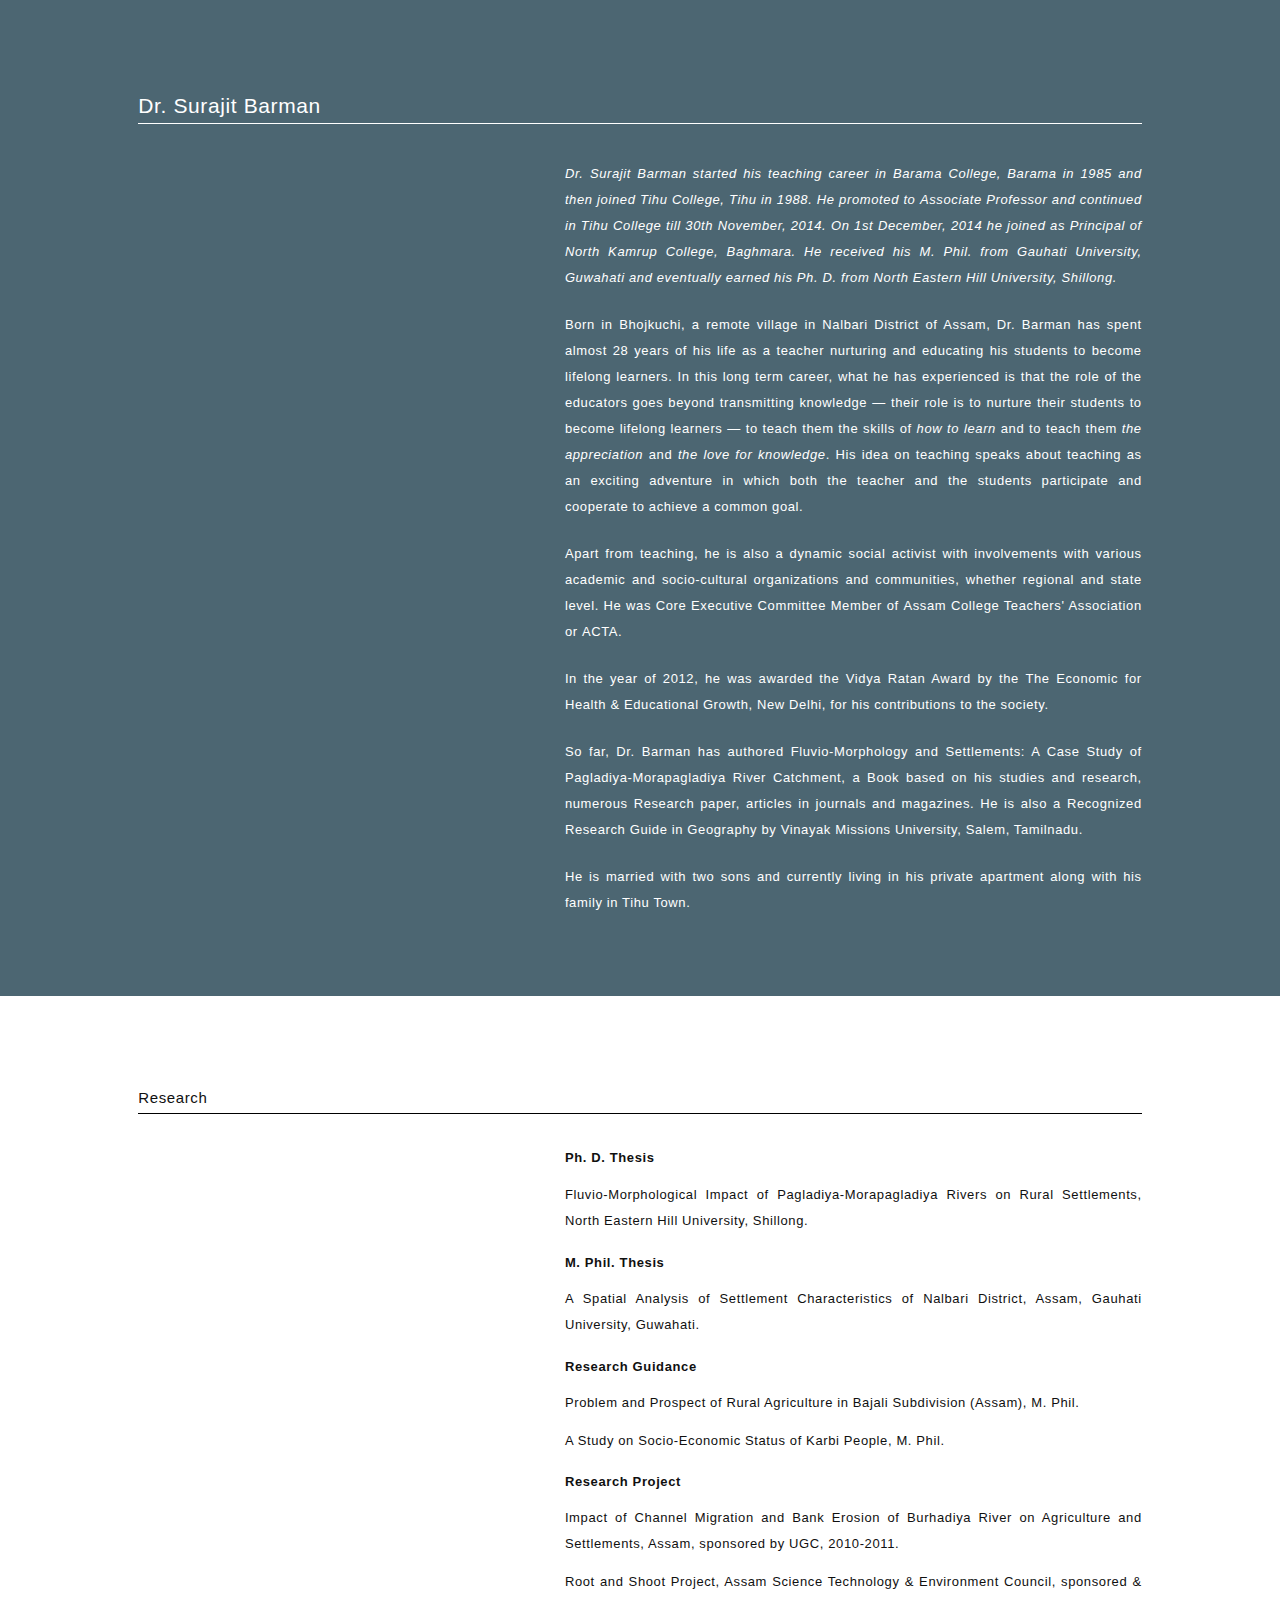
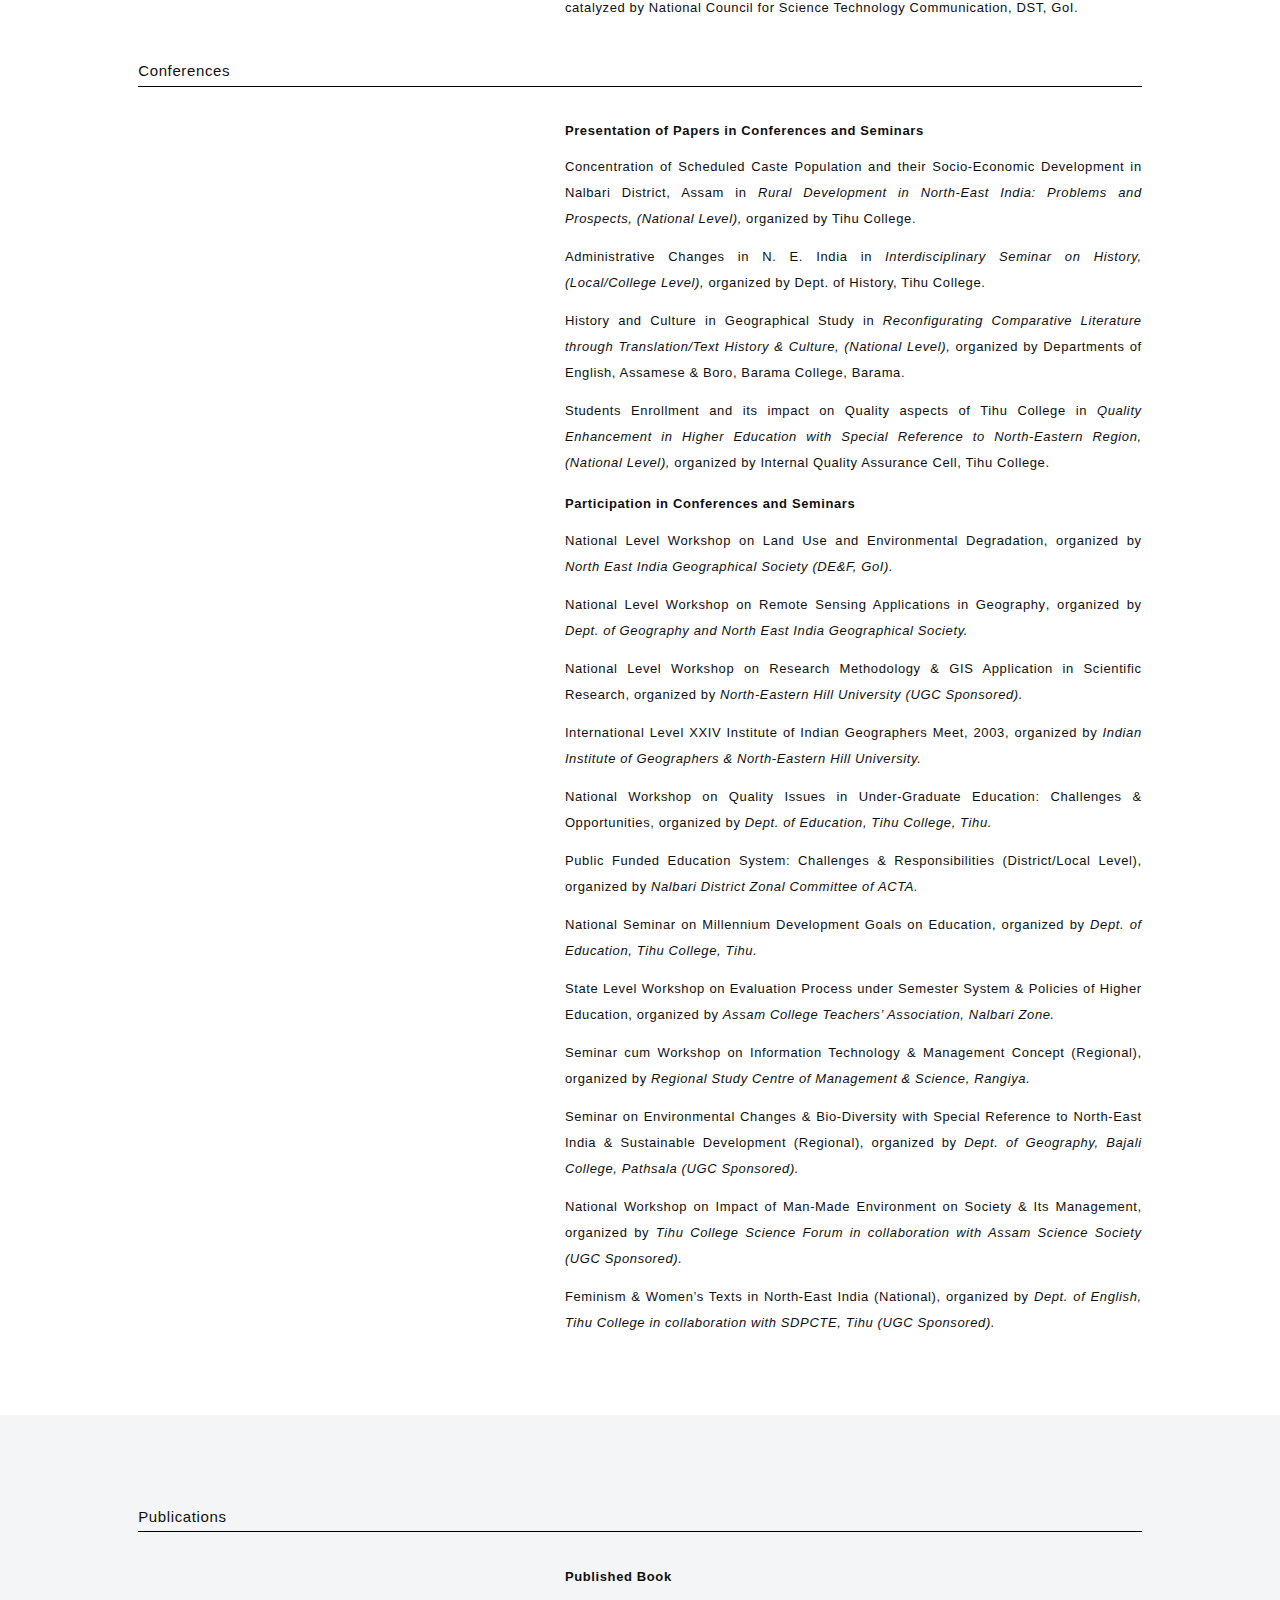
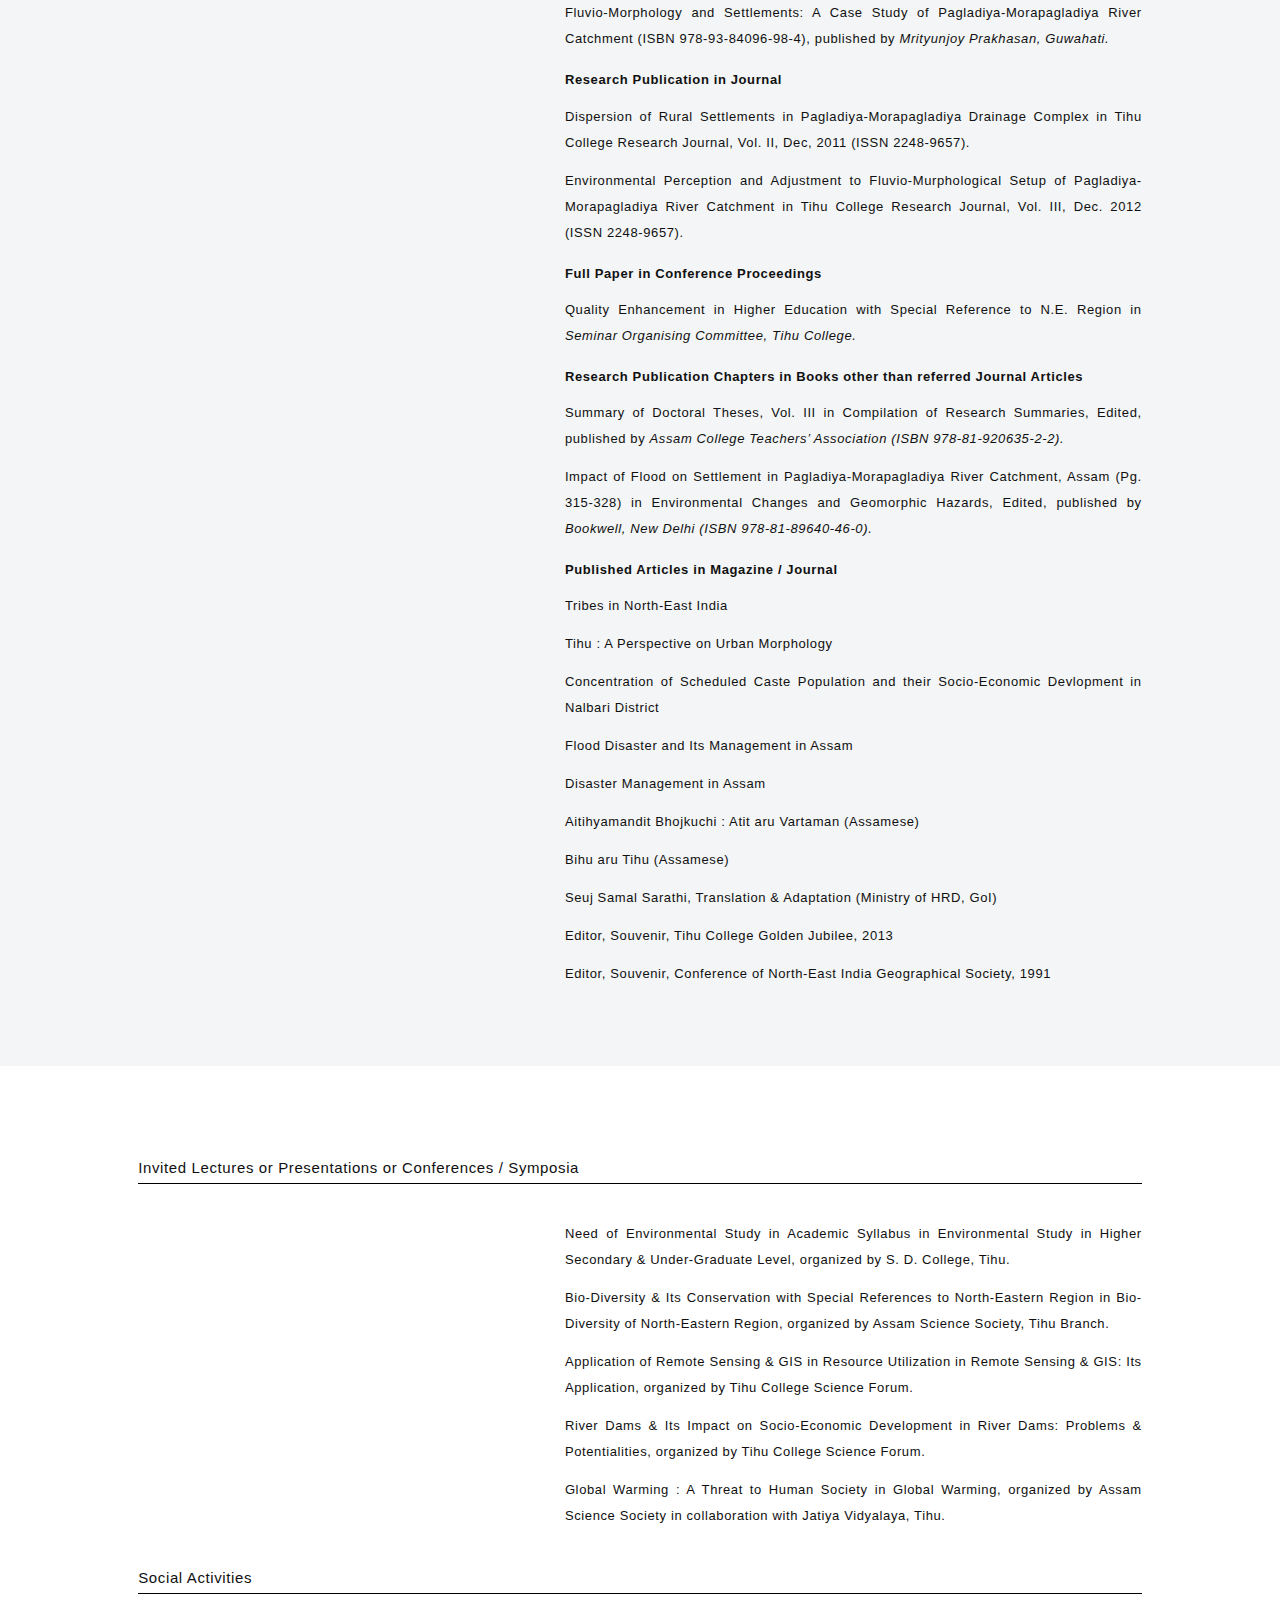
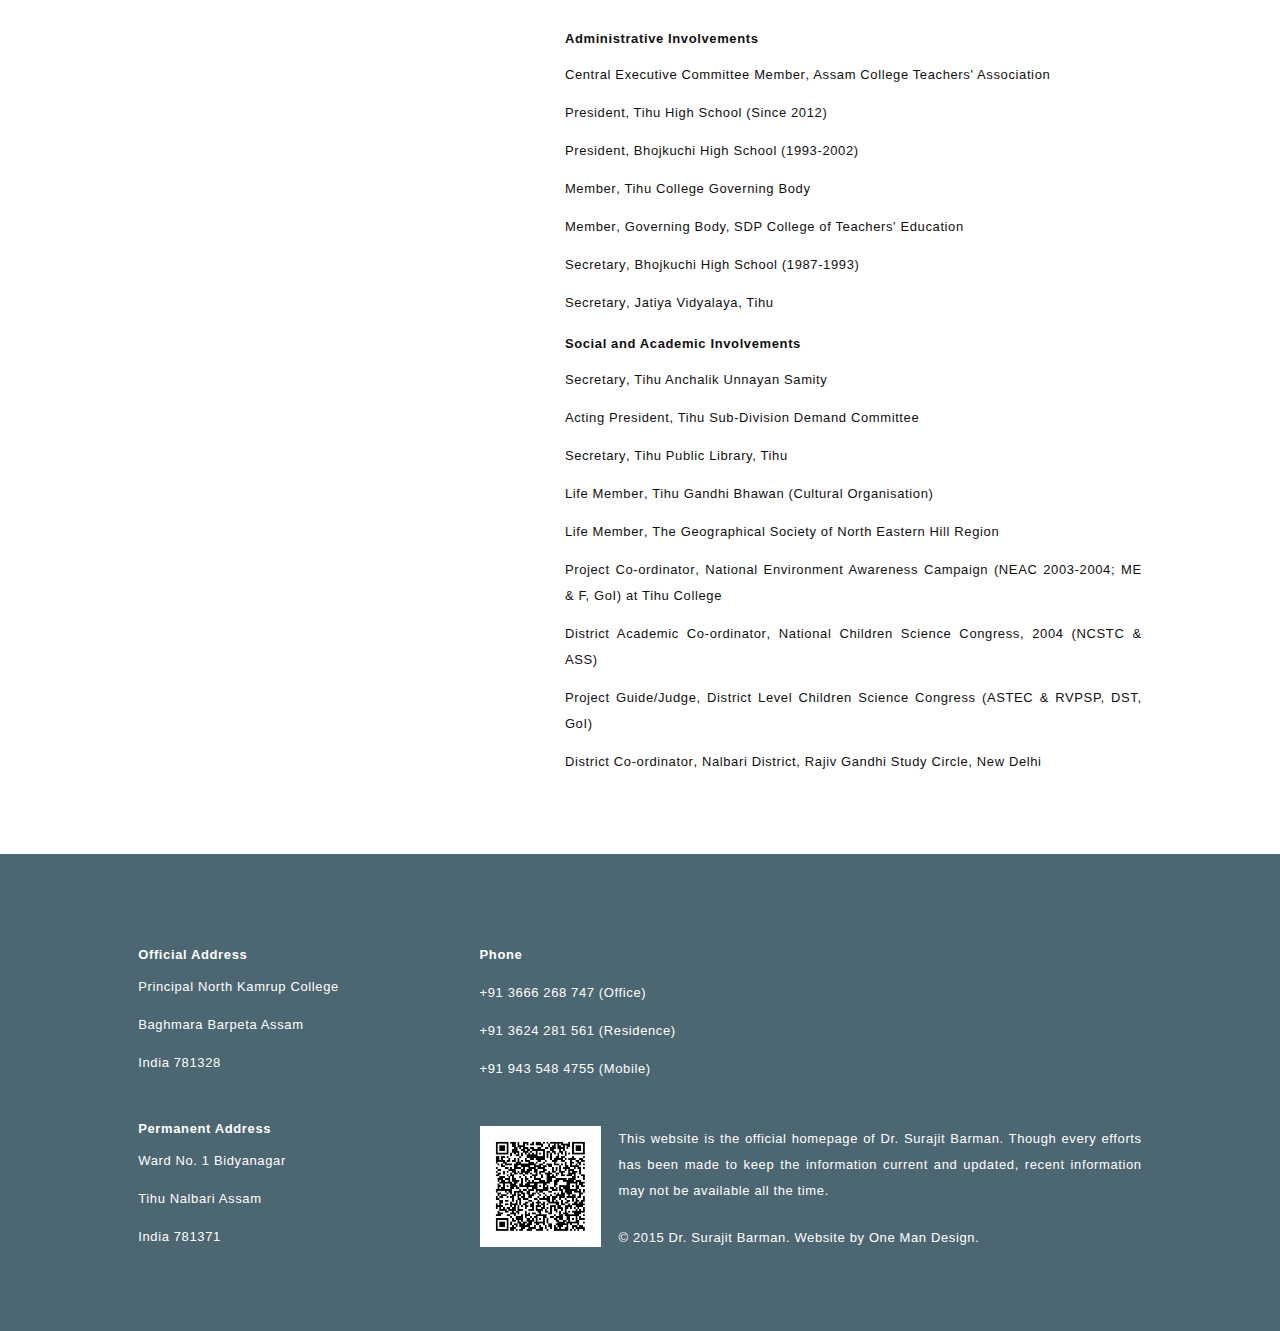
<file: index.html>
<!DOCTYPE html>
<html lang="en">

<head>
<meta charset="utf-8">
<meta http-equiv="X-UA-Compatible" content="IE=edge">
<meta name="viewport" content="width=device-width, initial-scale=1">
<title>Dr. Surajit Barman | www.surajitbarman.in</title>
<meta name="description" content="Official homepage of Dr. Surajit Barman, Principal, North Kamrup College, Baghmara, Barpeta, Assam (India)">
<meta name="keywords" content="Surajit Barman, North Kamrup College, Baghmara, Barpeta, Tihu, Tihu College"/>

<!-- Kathamo -->
<link href="includes/kathamo/kathamo.css" rel="stylesheet">
<style>
article, footer { height: auto; padding: 55px 0 21px 0; }

h1, h2, h3, h4, h5, h6 { padding-bottom: 5px; }
h1 { font-size: 21px; border-bottom: 1px solid #fff; font-weight: 500; }
h2 { font-size: 15px; border-bottom: 1px solid #000; font-weight: 500; }
h3, h4, h5, h6 { font-size: 13px; font-weight: 600; }

p { font-size: 13px; line-height: 2; margin-bottom: 21px; }
li { font-size: 13px; line-height: 2; }

.profile, footer { background-color: #4c6672; color: #ffffff; }
.publication { background-color: #f3f5f6; }

footer a, footer a:visited { color: #fff; text-decoration: none; outline: 0; font-weight: 500; }
footer a:hover, footer a:focus { color: #fff; border-bottom: none; }
footer ul.li-inline { font-size: 13px; }

</style>
</head>

<body>

<!-- Profile -->
<article class="profile clearfix">
<div class="container clearfix">
<div class="row clearfix">
<div class="col-lg-12 col-md-12 col-sm-12">
<h1>Dr. Surajit Barman</h1>
</div>
<div class="col-lg-offset-5 col-lg-7 col-md-offset-3 col-md-8 col-sm-12 clearfix text-justify">

<p><em><abbr>Dr.</abbr> Surajit Barman started his teaching career in Barama College, Barama in 1985 and then joined Tihu College, Tihu in 1988. He promoted to <strong>Associate Professor</strong> and continued in Tihu College till 30<sup>th</sup> November, 2014. On 1<sup>st</sup> December, 2014 he joined as <strong>Principal</strong> of North Kamrup College, Baghmara. He received his <strong><abbr>M. Phil.</abbr></strong> from Gauhati University, Guwahati and eventually earned his <strong><abbr>Ph. D.</abbr></strong> from North Eastern Hill University, Shillong.</em></p> 

<p>Born in Bhojkuchi, a remote village in Nalbari District of Assam, <abbr>Dr.</abbr> Barman has spent almost 28 years of his life as a teacher nurturing and educating his students to become lifelong learners. In this long term career, what he has experienced is that the role of the educators goes beyond transmitting knowledge — their role is to nurture their students to become lifelong learners — to teach them the skills of <em>how to learn</em> and to teach them <em>the appreciation</em> and <em>the love for knowledge</em>. His idea on teaching speaks about teaching as an exciting adventure in which both the teacher and the students participate and cooperate to achieve a common goal.</p>

<p>Apart from teaching, he is also a dynamic social activist with involvements with various academic and socio-cultural organizations and communities, whether regional and state level. He was <strong>Core Executive Committee Member</strong> of <strong>Assam College Teachers' Association</strong> or <strong><abbr>ACTA</abbr></strong>.</p>

<p>In the year of 2012, he was awarded the <strong>Vidya Ratan Award</strong> by the <strong>The Economic for Health &amp; Educational Growth, New Delhi</strong>, for his contributions to the society.</p>

<p>So far, <abbr>Dr.</abbr> Barman has authored <strong>Fluvio-Morphology and Settlements: A Case Study of Pagladiya-Morapagladiya River Catchment</strong>, a Book based on his studies and research, numerous Research paper, articles in journals and magazines. He is also a <strong>Recognized Research Guide</strong> in <strong>Geography</strong> by <strong>Vinayak Missions University, Salem, Tamilnadu.</strong></p>

<p>He is married with two sons and currently living in his private apartment along with his family in Tihu Town.</p>
</div>
</div>
</div>
</article>
<!-- Profile ends -->

<!-- Research -->
<article class="research clearfix">
<div class="container clearfix">
<div class="row clearfix">
<div class="col-lg-12 col-md-12 col-sm-12">
<h2>Research</h2>
</div>
<div class="col-lg-offset-5 col-lg-7 col-md-offset-3 col-md-8 col-sm-12 clearfix text-justify">
<h3><abbr>Ph. D.</abbr> Thesis</h3>
<p><strong>Fluvio-Morphological Impact of Pagladiya-Morapagladiya Rivers on Rural Settlements</strong>, North Eastern Hill University, Shillong.</p>

<h3><abbr>M. Phil.</abbr> Thesis</h3>

<p><strong>A Spatial Analysis of Settlement Characteristics of Nalbari District, Assam</strong>, Gauhati University, Guwahati.</p>

<h3>Research Guidance</h3>
<ul>
<li>Problem and Prospect of Rural Agriculture in Bajali Subdivision (Assam), <abbr>M. Phil.</abbr></li>
<li>A Study on Socio-Economic Status of Karbi People, <abbr>M. Phil.</abbr></li>
</ul>

<h3>Research Project</h3>
<ul>
<li>Impact of Channel Migration and Bank Erosion of Burhadiya River on Agriculture and Settlements, Assam, sponsored by <abbr><abbr>UGC</abbr></abbr>, 2010-2011.</li>
<li>Root and Shoot Project, Assam Science Technology &amp; Environment Council, sponsored &amp; catalyzed by National Council for Science Technology Communication, <abbr>DST</abbr>, <abbr>GoI</abbr>.</li>
</ul>
</div>
<!-- Research ends -->

<!-- Conferences -->
<div class="col-lg-12 col-md-12 col-sm-12">
<h2>Conferences</h2>
</div>
<div class="col-lg-offset-5 col-lg-7 col-md-offset-3 col-md-8 col-sm-12 clearfix text-justify">

<h3>Presentation of Papers in Conferences and Seminars</h3>
<ul>
<li><strong>Concentration of Scheduled Caste Population and their Socio-Economic Development in Nalbari District, Assam</strong> in <em>Rural Development in North-East India: Problems and Prospects, (National Level),</em> organized by Tihu College.</li>
<li><strong>Administrative Changes in <abbr>N. E.</abbr> India</strong> in <em>Interdisciplinary Seminar on History, (Local/College Level),</em> organized by <abbr>Dept.</abbr> of History, Tihu College. </li>
<li><strong>History and Culture in Geographical Study</strong> in <em>Reconfigurating Comparative Literature through Translation/Text History &amp; Culture, (National Level),</em> organized by Departments of English, Assamese &amp; Boro, Barama College, Barama.</li>
<li><strong>Students Enrollment and its impact on Quality aspects of Tihu College</strong> in <em>Quality Enhancement in Higher Education with Special Reference to North-Eastern Region, (National Level),</em> organized by Internal Quality Assurance Cell, Tihu College.</li>
</ul>

<h3>Participation in Conferences and Seminars</h3>
<ul>
<li><strong>National Level Workshop on Land Use and Environmental Degradation</strong>, organized by <em>North East India Geographical Society (<abbr>DE&amp;F</abbr>, <abbr>GoI</abbr>).</em></li>
<li><strong>National Level Workshop on Remote Sensing Applications in Geography</strong>, organized by <em><abbr>Dept.</abbr> of Geography and North East India Geographical Society.</em></li>
<li><strong>National Level Workshop on Research Methodology &amp; <abbr>GIS</abbr> Application in Scientific Research</strong>, organized by <em>North-Eastern Hill University (<abbr>UGC</abbr> Sponsored).</em></li>
<li><strong>International Level XXIV Institute of Indian Geographers Meet, 2003</strong>, organized by <em>Indian Institute of Geographers &amp; North-Eastern Hill University.</em></li>
<li><strong>National Workshop on Quality Issues in Under-Graduate Education: Challenges &amp; Opportunities</strong>, organized by <em><abbr>Dept.</abbr> of Education, Tihu College, Tihu.</em></li>
<li><strong>Public Funded Education System: Challenges &amp; Responsibilities (District/Local Level)</strong>, organized by <em>Nalbari District Zonal Committee of <abbr>ACTA</abbr>.</em></li>
<li><strong>National Seminar on Millennium Development Goals on Education</strong>, organized by <em><abbr>Dept.</abbr> of Education, Tihu College, Tihu.</em></li>
<li><strong>State Level Workshop on Evaluation Process under Semester System &amp; Policies of Higher Education</strong>, organized by <em>Assam College Teachers’ Association, Nalbari Zone.</em></li>
<li><strong>Seminar cum Workshop on Information Technology &amp; Management Concept (Regional)</strong>, organized by <em>Regional Study Centre of Management &amp; Science, Rangiya.</em></li>
<li><strong>Seminar on Environmental Changes &amp; Bio-Diversity with Special Reference to North-East India &amp; Sustainable Development (Regional)</strong>, organized by <em><abbr>Dept.</abbr> of Geography, Bajali College, Pathsala (<abbr>UGC</abbr> Sponsored).</em></li>
<li><strong>National Workshop on Impact of Man-Made Environment on Society &amp; Its Management</strong>, organized by <em>Tihu College Science Forum in collaboration with Assam Science Society (<abbr>UGC</abbr> Sponsored).</em></li>
<li><strong>Feminism &amp; Women’s Texts in North-East India (National)</strong>, organized by <em><abbr>Dept.</abbr> of English, Tihu College in collaboration with <abbr>SDPCTE</abbr>, Tihu (<abbr>UGC</abbr> Sponsored).</em></li>
</ul>
</div>
</div>
</div>
</article>
<!-- Conferences ends -->

<!-- Publication -->
<article class="publication clearfix">
<div class="container clearfix">
<div class="row clearfix">
<div class="col-lg-12 col-md-12 col-sm-12">
<h2>Publications</h2>
</div>
<div class="col-lg-offset-5 col-lg-7 col-md-offset-3 col-md-8 col-sm-12 clearfix text-justify">
<h3>Published Book</h3>
<ul>
<li><strong>Fluvio-Morphology and Settlements: A Case Study of Pagladiya-Morapagladiya River Catchment (<abbr>ISBN</abbr> 978-93-84096-98-4)</strong>, published by <em>Mrityunjoy Prakhasan, Guwahati.</em></li>
</ul>

<h3>Research Publication in Journal</h3>
<ul>
<li>Dispersion of Rural Settlements in Pagladiya-Morapagladiya Drainage Complex in Tihu College Research Journal, Vol. II, Dec, 2011 (ISSN 2248-9657).</li>
<li>Environmental Perception and Adjustment to Fluvio-Murphological Setup of Pagladiya-Morapagladiya River Catchment in Tihu College Research Journal, Vol. III, Dec. 2012 (ISSN 2248-9657).</li>
</ul>

<h3>Full Paper in Conference Proceedings</h3>
<ul>
<li><strong>Quality Enhancement in Higher Education with Special Reference to N.E. Region</strong> in <em>Seminar Organising Committee, Tihu College.</em></li>
</ul>

<h3>Research Publication Chapters in Books other than referred Journal Articles</h3>
<ul>
<li><strong>Summary of Doctoral Theses, Vol. III in Compilation of Research Summaries, Edited</strong>, published by <em>Assam College Teachers’ Association (<abbr>ISBN</abbr> 978-81-920635-2-2).</em></li>
<li><strong>Impact of Flood on Settlement in Pagladiya-Morapagladiya River Catchment, Assam (Pg. 315-328) in Environmental Changes and Geomorphic Hazards, Edited</strong>, published by <em>Bookwell, New Delhi (<abbr>ISBN</abbr> 978-81-89640-46-0).</em></li>
</ul>

<h3>Published Articles in Magazine / Journal</h3>
<ul>
<li>Tribes in North-East India</li>
<li>Tihu : A Perspective on Urban Morphology</li>
<li>Concentration of Scheduled Caste Population and their Socio-Economic Devlopment in Nalbari District</li>
<li>Flood Disaster and Its Management in Assam</li>
<li>Disaster Management in Assam</li>
<li>Aitihyamandit Bhojkuchi : Atit aru Vartaman (Assamese)</li>
<li>Bihu aru Tihu (Assamese)</li>
<li>Seuj Samal Sarathi, Translation &amp; Adaptation (Ministry of <abbr>HRD</abbr>, <abbr>GoI</abbr>)</li>
<li>Editor, Souvenir, Tihu College Golden Jubilee, 2013</li>
<li>Editor, Souvenir, Conference of North-East India Geographical Society, 1991</li>
</ul>
</div>
</div>
</div>
</article>
<!-- Publication ends -->

<!-- Invited Talks -->
<article class="invited-talks clearfix">
<div class="container clearfix">
<div class="row clearfix">
<div class="col-lg-12 col-md-12 col-sm-12">
<h2>Invited Lectures or Presentations or Conferences / Symposia</h2>
</div>
<div class="col-lg-offset-5 col-lg-7 col-md-offset-3 col-md-8 col-sm-12 clearfix text-justify">
<ul>
<li>Need of Environmental Study in Academic Syllabus in Environmental Study in Higher Secondary &amp; Under-Graduate Level, organized by <abbr>S. D.</abbr> College, Tihu.</li>
<li>Bio-Diversity &amp; Its Conservation with Special References to North-Eastern Region in Bio-Diversity of North-Eastern Region, organized by Assam Science Society, Tihu Branch.</li>
<li>Application of Remote Sensing &amp; <abbr>GIS</abbr> in Resource Utilization in Remote Sensing &amp; <abbr>GIS</abbr>: Its Application, organized by Tihu College Science Forum.</li>
<li>River Dams &amp; Its Impact on Socio-Economic Development in River Dams: Problems &amp; Potentialities, organized by Tihu College Science Forum.</li>
<li>Global Warming : A Threat to Human Society in Global Warming, organized by Assam Science Society in collaboration with Jatiya Vidyalaya, Tihu.</li>
</ul>
</div>
<!-- Invited Talks ends -->

<!-- Social Activities -->
<div class="col-lg-12 col-md-12 col-sm-12">
<h2>Social Activities</h2>
</div>
<div class="col-lg-offset-5 col-lg-7 col-md-offset-3 col-md-8 col-sm-12 clearfix text-justify">
<h3>Administrative Involvements</h3>
<ul>
<li><strong>Central Executive Committee Member</strong>, Assam College Teachers' Association</li>
<li><strong>President</strong>, Tihu High School (Since 2012)</li>
<li><strong>President</strong>, Bhojkuchi High School (1993-2002)</li>
<li><strong>Member</strong>, Tihu College Governing Body</li>
<li><strong>Member</strong>, Governing Body, <abbr>SDP</abbr> College of Teachers' Education</li>
<li><strong>Secretary</strong>, Bhojkuchi High School (1987-1993)</li>
<li><strong>Secretary</strong>, Jatiya Vidyalaya, Tihu</li>
</ul>

<h3>Social and Academic Involvements</h3>
<ul>
<li><strong>Secretary</strong>, Tihu Anchalik Unnayan Samity</li>
<li><strong>Acting President</strong>, Tihu Sub-Division Demand Committee</li>
<li><strong>Secretary</strong>, Tihu Public Library, Tihu</li>
<li><strong>Life Member</strong>, Tihu Gandhi Bhawan (Cultural Organisation)</li>
<li><strong>Life Member</strong>, The Geographical Society of North Eastern Hill Region</li>
<li><strong>Project Co-ordinator</strong>, National Environment Awareness Campaign (<abbr>NEAC</abbr> 2003-2004; <abbr>ME &amp; F</abbr>, <abbr>GoI</abbr>) at Tihu College</li>
<li><strong>District Academic Co-ordinator</strong>, National Children Science Congress, 2004 (<abbr>NCSTC</abbr> &amp; <abbr>ASS</abbr>)</li>
<li><strong>Project Guide/Judge</strong>, District Level Children Science Congress (<abbr>ASTEC</abbr> &amp; <abbr>RVPSP</abbr>, <abbr>DST</abbr>, <abbr>GoI</abbr>)</li>
<li><strong>District Co-ordinator</strong>, Nalbari District, Rajiv Gandhi Study Circle, New Delhi</li>
</ul>
</div>
</div>
</div>
</article>
<!-- Social Activities ends -->

<!-- Contact -->
<footer class="contact clearfix">
<div class="container clearfix">
<div class="row clearfix">
<div class="col-lg-4 col-md-3 col-sm-12">
<h3>Official Address</h3>
<address>
<ul>
<li>Principal North Kamrup College</li>
<li>Baghmara Barpeta Assam</li>
<li>India 781328</li>
</ul>
</address>
<br>
<h3>Permanent Address</h3>
<address>
<ul>
<li>Ward No. 1 Bidyanagar</li>
<li>Tihu Nalbari Assam</li>
<li>India 781371</li>
</ul>
</address>
</div>
<div class="col-lg-8 col-md-3 col-sm-12">
<h3>Phone</h3>
<address>
<ul>
<li>+91 3666 268 747 (Office)</li>
<li>+91 3624 281 561 (Residence)</li>
<li>+91 943 548 4755 (Mobile)</li>
</ul>
</address>

<br>
<img class="pull-left" src="assets/sb.png" style="width: 121px; margin-right: 18px;">
<p class="text-justify">
This website is the official homepage of <a href="">Dr. Surajit Barman</a>. Though every efforts has been made to keep the information current and updated, recent information may not be available all the time.</p>
<p>&copy; 2015 <a href="">Dr. Surajit Barman</a>. Website by <a target="_blank" href="http://onemandesign.github.io/">One Man Design</a>.</p>

</div>
</div>
</div>
</footer>

<script>
	(function(i,s,o,g,r,a,m){i['GoogleAnalyticsObject']=r;i[r]=i[r]||function(){
	(i[r].q=i[r].q||[]).push(arguments)},i[r].l=1*new Date();a=s.createElement(o),
	m=s.getElementsByTagName(o)[0];a.async=1;a.src=g;m.parentNode.insertBefore(a,m)
	})(window,document,'script','//www.google-analytics.com/analytics.js','ga');
	
	ga('create', 'UA-58329109-1', 'auto');
	ga('send', 'pageview');

</script>

</body>

</html>
</file>
<file: includes/kathamo/kathamo.css>
/*
 * Kathamo 2.0.0 (Stable)
 * Copyright 2015, Debashis Barman
 * https://github.com/debashisbarman/Kathamo/
 * Free to use under the MIT license.
 * http://www.opensource.org/licenses/mit-license.php
 * 25/01/2015
 */


/* The MIT License (MIT)
================================================== *
Copyright (c) 2015 Debashis Barman

Permission is hereby granted, free of charge, to any person obtaining a copy of
this software and associated documentation files (the "Software"), to deal in
the Software without restriction, including without limitation the rights to
use, copy, modify, merge, publish, distribute, sublicense, and/or sell copies of
the Software, and to permit persons to whom the Software is furnished to do so,
subject to the following conditions:

The above copyright notice and this permission notice shall be included in all
copies or substantial portions of the Software.

THE SOFTWARE IS PROVIDED "AS IS", WITHOUT WARRANTY OF ANY KIND, EXPRESS OR
IMPLIED, INCLUDING BUT NOT LIMITED TO THE WARRANTIES OF MERCHANTABILITY, FITNESS
FOR A PARTICULAR PURPOSE AND NONINFRINGEMENT. IN NO EVENT SHALL THE AUTHORS OR
COPYRIGHT HOLDERS BE LIABLE FOR ANY CLAIM, DAMAGES OR OTHER LIABILITY, WHETHER
IN AN ACTION OF CONTRACT, TORT OR OTHERWISE, ARISING FROM, OUT OF OR IN
CONNECTION WITH THE SOFTWARE OR THE USE OR OTHER DEALINGS IN THE SOFTWARE.


/* Import (Google Font)
================================================== */
@import url(http://fonts.googleapis.com/css?family=Raleway:100,200,300,400,500);


/* Reset & Basics (Inspired by E. Meyers)
================================================== */
html, body, div, span, applet, object, iframe, 
h1, h2, h3, h4, h5, h6, p, blockquote, pre, a, 
abbr, acronym, address, big, cite, code, del, 
dfn, em, img, ins, kbd, q, s, samp, small, 
strike, strong, sub, sup, tt, var, b, u, i, 
center, dl, dt, dd, ol, ul, li, fieldset, form, 
label, legend, table, caption, tbody, tfoot, 
thead, tr, th, td, article, aside, canvas, 
details, embed, figure, figcaption, footer, 
header, hgroup, menu, nav, output, ruby, 
section, summary, time, mark, audio, video { margin: 0; padding: 0; border: 0; font-size: 100%; font: inherit; vertical-align: baseline }

article, aside, details, figcaption, figure, footer, header, hgroup, menu, nav, section { display: block; }

body { line-height: 1; }

ol, ul {list-style: none; }

blockquote, q { quotes: none; }
blockquote:before, blockquote:after,

q:before, q:after { content: ''; content: none; }

table { border-collapse: collapse; border-spacing: 0; }

html, body { width: 100%; padding: 0; margin: 0 }


/* Basic Styles
================================================== */
html { margin: 0; padding: 0; font-family: sans-serif; -webkit-text-size-adjust: 100%; -ms-text-size-adjust: 100%; }

body { margin:0; padding: 0; font-size: 15px; font-weight: normal; line-height: 1.618; color: #101010; letter-spacing: 0.618px; }

hr { border: none; outline: none; height: 1px; width: 100%; margin:5% 0; background: #f0f0f0; }


/* Base Grid
================================================== */
.container	{ position: relative; margin: 1% auto; padding: 15px; }
.container-fluid { position: relative; width: 100%; margin: 0; }

.container .row .col-lg-1, .container .row .col-lg-2, 
.container .row .col-lg-3, .container .row .col-lg-4, 
.container .row .col-lg-5, .container .row .col-lg-6, 
.container .row .col-lg-7, .container .row .col-lg-8, 
.container .row .col-lg-9, .container .row .col-lg-10,
.container .row .col-lg-11, .container .row .col-lg-12,
.container .row .col-md-1, .container .row .col-md-2, 
.container .row .col-md-3, .container .row .col-md-4, 
.container .row .col-md-5, .container .row .col-md-6, 
.container .row .col-md-7, .container .row .col-md-8, 
.container .row .col-md-9, .container .row .col-md-10,
.container .row .col-md-11, .container .row .col-md-12,
.container .row .col-sm-1, .container .row .col-sm-2, 
.container .row .col-sm-3, .container .row .col-sm-4, 
.container .row .col-sm-5, .container .row .col-sm-6, 
.container .row .col-sm-7, .container .row .col-sm-8, 
.container .row .col-sm-9, .container .row .col-sm-10, 
.container .row .col-sm-11, .container .row .col-sm-12 
{ position: relative; min-height: 10px; padding: 1%; float: left }

.container-fluid .row .col-lg-1, .container-fluid .row .col-lg-2, 
.container-fluid .row .col-lg-3, .container-fluid .row .col-lg-4, 
.container-fluid .row .col-lg-5, .container-fluid .row .col-lg-6, 
.container-fluid .row .col-lg-7, .container-fluid .row .col-lg-8, 
.container-fluid .row .col-lg-9, .container-fluid .row .col-lg-10,
.container-fluid .row .col-lg-11, .container-fluid .row .col-lg-12,
.container-fluid .row .col-md-1, .container-fluid .row .col-md-2, 
.container-fluid .row .col-md-3, .container-fluid .row .col-md-4, 
.container-fluid .row .col-md-5, .container-fluid .row .col-md-6, 
.container-fluid .row .col-md-7, .container-fluid .row .col-md-8, 
.container-fluid .row .col-md-9, .container-fluid .row .col-md-10,
.container-fluid .row .col-md-11, .container-fluid .row .col-md-12,
.container-fluid .row .col-sm-1, .container-fluid .row .col-sm-2, 
.container-fluid .row .col-sm-3, .container-fluid .row .col-sm-4, 
.container-fluid .row .col-sm-5, .container-fluid .row .col-sm-6, 
.container-fluid .row .col-sm-7, .container-fluid .row .col-sm-8, 
.container-fluid .row .col-sm-9, .container-fluid .row .col-sm-10, 
.container-fluid .row .col-sm-11, .container-fluid .row .col-sm-12 
{ position: relative; min-height: 10px; padding: 1%; float: left }

.container .row { width: 100% }
.container-fluid .row { width: 100% }

@media (min-width: 1024px) {
.container { max-width: 1024px }

.container .row .col-lg-1 { width: 6.333333333% }
.container .row .col-lg-2 { width: 14.666666667% }
.container .row .col-lg-3 { width: 23% }
.container .row .col-lg-4 { width: 31.333333333% }
.container .row .col-lg-5 { width: 39.666666667% }
.container .row .col-lg-6 { width: 48% }
.container .row .col-lg-7 { width: 56.333333333% }
.container .row .col-lg-8 { width: 64.666666667% }
.container .row .col-lg-9 { width: 73% }
.container .row .col-lg-10 { width: 81.333333333% }
.container .row .col-lg-11 { width: 89.666666667% }
.container .row .col-lg-12 { width: 98% }

.container-fluid .row .col-lg-1 { width: 6.333333333% }
.container-fluid .row .col-lg-2 { width: 14.666666667% }
.container-fluid .row .col-lg-3 { width: 23% }
.container-fluid .row .col-lg-4 { width: 31.333333333% }
.container-fluid .row .col-lg-5 { width: 39.666666667% }
.container-fluid .row .col-lg-6 { width: 48% }
.container-fluid .row .col-lg-7 { width: 56.333333333% }
.container-fluid .row .col-lg-8 { width: 64.666666667% }
.container-fluid .row .col-lg-9 { width: 73% }
.container-fluid .row .col-lg-10 { width: 81.333333333% }
.container-fluid .row .col-lg-11 { width: 89.666666667% }
.container-fluid .row .col-lg-12 { width: 98% }
}

@media (min-width: 768px) and (max-width: 1023px){
.container { max-width: 768px }

.container .row .col-md-1 { width: 6.333333333% }
.container .row .col-md-2 { width: 14.666666667% }
.container .row .col-md-3 { width: 23% }
.container .row .col-md-4 { width: 31.333333333% }
.container .row .col-md-5 { width: 39.666666667% }
.container .row .col-md-6 { width: 48% }
.container .row .col-md-7 { width: 56.333333333% }
.container .row .col-md-8 { width: 64.666666667% }
.container .row .col-md-9 { width: 73% }
.container .row .col-md-10 { width: 81.333333333% }
.container .row .col-md-11 { width: 89.666666667% }
.container .row .col-md-12 { width: 98% }

.container-fluid .row .col-md-1 { width: 6.333333333% }
.container-fluid .row .col-md-2 { width: 14.666666667% }
.container-fluid .row .col-md-3 { width: 23% }
.container-fluid .row .col-md-4 { width: 31.333333333% }
.container-fluid .row .col-md-5 { width: 39.666666667% }
.container-fluid .row .col-md-6 { width: 48% }
.container-fluid .row .col-md-7 { width: 56.333333333% }
.container-fluid .row .col-md-8 { width: 64.666666667% }
.container-fluid .row .col-md-9 { width: 73% }
.container-fluid .row .col-md-10 { width: 81.333333333% }
.container-fluid .row .col-md-11 { width: 89.666666667% }
.container-fluid .row .col-md-12 { width: 98% }
}

@media (max-width: 767px) {
.container { max-width: 100% }

.container .row .col-sm-1 { width: 6.333333333% }
.container .row .col-sm-2 { width: 14.666666667% }
.container .row .col-sm-3 { width: 23% }
.container .row .col-sm-4 { width: 31.333333333% }
.container .row .col-sm-5 { width: 39.666666667% }
.container .row .col-sm-6 { width: 48% }
.container .row .col-sm-7 { width: 56.333333333% }
.container .row .col-sm-8 { width: 64.666666667% }
.container .row .col-sm-9 { width: 73% }
.container .row .col-sm-10 { width: 81.333333333% }
.container .row .col-sm-11 { width: 89.666666667% }
.container .row .col-sm-12 { width: 98% }

.container-fluid .row .col-sm-1 { width: 6.333333333% }
.container-fluid .row .col-sm-2 { width: 14.666666667% }
.container-fluid .row .col-sm-3 { width: 23% }
.container-fluid .row .col-sm-4 { width: 31.333333333% }
.container-fluid .row .col-sm-5 { width: 39.666666667% }
.container-fluid .row .col-sm-6 { width: 48% }
.container-fluid .row .col-sm-7 { width: 56.333333333% }
.container-fluid .row .col-sm-8 { width: 64.666666667% }
.container-fluid .row .col-sm-9 { width: 73% }
.container-fluid .row .col-sm-10 { width: 81.333333333% }
.container-fluid .row .col-sm-11 { width: 89.666666667% }
.container-fluid .row .col-sm-12 { width: 98% }
}


/*  Offset
================================================== */
@media (min-width: 1024px) {
.container .row .col-lg-offset-1 { margin-left: 8.333333333% }
.container .row .col-lg-offset-2 { margin-left: 16.666666667% }
.container .row .col-lg-offset-3 { margin-left: 25% }
.container .row .col-lg-offset-4 { margin-left: 33.333333333% }
.container .row .col-lg-offset-5 { margin-left: 41.666666667% }
.container .row .col-lg-offset-6 { margin-left: 50% }
.container .row .col-lg-offset-7 { margin-left: 58.333333333% }
.container .row .col-lg-offset-8 { margin-left: 64.666666667% }
.container .row .col-lg-offset-9 { margin-left: 75% }
.container .row .col-lg-offset-10 { margin-left: 83.333333333% }
.container .row .col-lg-offset-11 { margin-left: 91.666666667% }
.container .row .col-lg-offset-12 { margin-left: 100% }

.container-fluid .row .col-lg-offset-1 { margin-left: 8.333333333% }
.container-fluid .row .col-lg-offset-2 { margin-left: 16.666666667% }
.container-fluid .row .col-lg-offset-3 { margin-left: 25% }
.container-fluid .row .col-lg-offset-4 { margin-left: 33.333333333% }
.container-fluid .row .col-lg-offset-5 { margin-left: 41.666666667% }
.container-fluid .row .col-lg-offset-6 { margin-left: 50% }
.container-fluid .row .col-lg-offset-7 { margin-left: 58.333333333% }
.container-fluid .row .col-lg-offset-8 { margin-left: 64.666666667% }
.container-fluid .row .col-lg-offset-9 { margin-left: 75% }
.container-fluid .row .col-lg-offset-10 { margin-left: 83.333333333% }
.container-fluid .row .col-lg-offset-11 { margin-left: 91.666666667% }
.container-fluid .row .col-lg-offset-12 { margin-left: 100% }
}

@media (min-width: 768px) and (max-width: 1023px){
.container .row .col-md-offset-1 { margin-left: 8.333333333% }
.container .row .col-md-offset-2 { margin-left: 16.666666667% }
.container .row .col-md-offset-3 { margin-left: 25% }
.container .row .col-md-offset-4 { margin-left: 33.333333333% }
.container .row .col-md-offset-5 { margin-left: 41.666666667% }
.container .row .col-md-offset-6 { margin-left: 50% }
.container .row .col-md-offset-7 { margin-left: 58.333333333% }
.container .row .col-md-offset-8 { margin-left: 64.666666667% }
.container .row .col-md-offset-9 { margin-left: 75% }
.container .row .col-md-offset-10 { margin-left: 83.333333333% }
.container .row .col-md-offset-11 { margin-left: 91.666666667% }
.container .row .col-md-offset-12 { margin-left: 100% }

.container-fluid .row .col-md-offset-1 { margin-left: 8.333333333% }
.container-fluid .row .col-md-offset-2 { margin-left: 16.666666667% }
.container-fluid .row .col-md-offset-3 { margin-left: 25% }
.container-fluid .row .col-md-offset-4 { margin-left: 33.333333333% }
.container-fluid .row .col-md-offset-5 { margin-left: 41.666666667% }
.container-fluid .row .col-md-offset-6 { margin-left: 50% }
.container-fluid .row .col-md-offset-7 { margin-left: 58.333333333% }
.container-fluid .row .col-md-offset-8 { margin-left: 64.666666667% }
.container-fluid .row .col-md-offset-9 { margin-left: 75% }
.container-fluid .row .col-md-offset-10 { margin-left: 83.333333333% }
.container-fluid .row .col-md-offset-11 { margin-left: 91.666666667% }
.container-fluid .row .col-md-offset-12 { margin-left: 100% }
}

@media (max-width: 767px) {
.container .row .col-sm-offset-1 { margin-left: 8.333333333% }
.container .row .col-sm-offset-2 { margin-left: 16.666666667% }
.container .row .col-sm-offset-3 { margin-left: 25% }
.container .row .col-sm-offset-4 { margin-left: 33.333333333% }
.container .row .col-sm-offset-5 { margin-left: 41.666666667% }
.container .row .col-sm-offset-6 { margin-left: 50% }
.container .row .col-sm-offset-7 { margin-left: 58.333333333% }
.container .row .col-sm-offset-8 { margin-left: 64.666666667% }
.container .row .col-sm-offset-9 { margin-left: 75% }
.container .row .col-sm-offset-10 { margin-left: 83.333333333% }
.container .row .col-sm-offset-11 { margin-left: 91.666666667% }
.container .row .col-sm-offset-12 { margin-left: 100% }

.container-fluid .row .col-sm-offset-1 { margin-left: 8.333333333% }
.container-fluid .row .col-sm-offset-2 { margin-left: 16.666666667% }
.container-fluid .row .col-sm-offset-3 { margin-left: 25% }
.container-fluid .row .col-sm-offset-4 { margin-left: 33.333333333% }
.container-fluid .row .col-sm-offset-5 { margin-left: 41.666666667% }
.container-fluid .row .col-sm-offset-6 { margin-left: 50% }
.container-fluid .row .col-sm-offset-7 { margin-left: 58.333333333% }
.container-fluid .row .col-sm-offset-8 { margin-left: 64.666666667% }
.container-fluid .row .col-sm-offset-9 { margin-left: 75% }
.container-fluid .row .col-sm-offset-10 { margin-left: 83.333333333% }
.container-fluid .row .col-sm-offset-11 { margin-left: 91.666666667% }
.container-fluid .row .col-sm-offset-12 { margin-left: 100% }
}


/* Clearfix
================================================== */
.clearfix:before,
.clearfix:after { content: " "; display: table }
 
.clearfix:after { clear: both }
 
.clearfix { *zoom: 1 }


/* Typography
================================================== */
h1, h2, h3, h4, h5, h6 { font-weight: 300; margin: 0 auto 1.618% 0; }

h1 small, h2 small, h3 small, h4 small, h5 small, h6 small { color: #c0c0c0; }

p { font-weight: 300; margin-bottom: 8px; }

small { font-size: 89%; }

strong, b { font-weight: 500; }
em, i { font-style: italic; }

u { text-decoration: none; border-bottom: 1px #333 solid; }

blockquote { font-weight: 300; margin: 13px auto 13px -8px; padding: 13px 21px; border-left: 5px solid #f0f0f0; }
blockquote cite { display: block; color: #555; margin-top: 8px; }
blockquote cite:before { content: "\2014 \0020"; }
blockquote cite a, blockquote cite a:visited, blockquote cite a:visited { color: #555; }

@media (min-width: 1024px) {
h1 { font-size: 50px; line-height: 1.2; }
h2 { font-size: 42px; line-height: 1.25; }
h3 { font-size: 36px; line-height: 1.3; }
h4 { font-size: 30px; line-height: 1.35; }
h5 { font-size: 24px; line-height: 1.5; }
h6 { font-size: 18px; line-height: 1.6; }

h1 small { font-size: 30.902348578px; }
h2 small { font-size: 25.957972806px; }
h3 small { font-size: 22.249690977px; }
h4 small { font-size: 18.541409147px; }
h5 small { font-size: 14.833127318px; }
h6 small { font-size: 11.124845488px; }

p { font-size: 15px; }

blockquote { font-size: 21px; }

blockquote cite { font-size: 13px; }
}

@media (min-width: 768px) and (max-width: 1023px){
h1 { font-size: 36px; line-height: 1.2; }
h2 { font-size: 30px; line-height: 1.25; }
h3 { font-size: 27px; line-height: 1.3; }
h4 { font-size: 24px; line-height: 1.35; }
h5 { font-size: 21px; line-height: 1.5; }
h6 { font-size: 18px; line-height: 1.6; }

h1 small { font-size: 22.249690977px; }
h2 small { font-size: 18.541409147px; }
h3 small { font-size: 16.687268232px; }
h4 small { font-size: 14.833127318px; }
h5 small { font-size: 12.978986403px; }
h6 small { font-size: 11.124845488px; }

p { font-size: 15px; }

blockquote { font-size: 18px; }

blockquote cite { font-size: 13px; }
}

@media (max-width: 767px) {
h1 { font-size: 30px; line-height: 1.2; }
h2 { font-size: 27px; line-height: 1.25; }
h3 { font-size: 24px; line-height: 1.3; }
h4 { font-size: 21px; line-height: 1.35; }
h5 { font-size: 18px; line-height: 1.5; }
h6 { font-size: 15px; line-height: 1.6; }

h1 small { font-size: 18.541409147px; }
h2 small { font-size: 16.687268232px; }
h3 small { font-size: 14.833127318px; }
h4 small { font-size: 12.978986403px; }
h5 small { font-size: 11.124845488px; }
h6 small { font-size: 9.270704574px; }

p { font-size: 13px; }

blockquote { font-size: 13px; }

blockquote cite { font-size: 8px; }
}


/* Anchor
================================================== */
a, a:visited { color: #5bc0ef; text-decoration: none; outline: 0; }
a:hover, a:focus { color: #5bc0de; border-bottom: 1px solid #5bc0de; }
p a, p a:visited { line-height: inherit; }


/* Form
================================================== */
form { margin-bottom: 20px; font-size: 15px; }
fieldset { margin-bottom: 20px }

input[type="text"], input[type="password"],
input[type="email"], input[type="search"],
textarea, select {
display: block;
font-family: sans-serif;
font-size: 15px;
line-height: 1.618;
font-weight: 300; 
letter-spacing: 0.618px;
background-color: #fff;
border: 1px solid #c0c0c0;
border-radius: 0.29296875em;
}

input[type="text"], input[type="password"],
input[type="email"], input[type="search"] { width: 94%; height: 34px; padding: 5px 3%; }	/* Important */

select { width: 96%; height: 46px; padding: 8px 2%; }		/* Important */

textarea { padding: 1.618%; width: 96.764%; }

input[type="text"]:focus,
input[type="password"]:focus,
input[type="email"]:focus,
input[type="search"]:focus,
textarea:focus, select:focus { border: 1px solid #5bc0ef; color: #000000; }

textarea { min-height: 89px }

label, legend { font-family: sans-serif; display: block; font-weight: 500; font-size: 15px; margin: 1.618% 0; }
label:after { content: ":"; }

input[type="checkbox"], input[type="radio"] { display: inline; margin: 5px 8px 5px auto; }

@media (max-width: 767px) {
form { font-size: 13px; }

input[type="text"], input[type="password"],
input[type="email"], input[type="search"],
textarea, select { width: 94%; font-size: 13px; padding: 5px 3%; }

label, legend { font-size: 13px; }
}


/* Button
================================================== */
.btn {
display: inline-block;
min-width: 144px;
padding: 1.26953125% 3.3203125%;
margin-bottom: 0;
font-size: 13px;
font-weight: 400;
text-align: center;
text-transform: uppercase;
text-decoration: none;
vertical-align: middle;
cursor: pointer;
user-select: none;
-webkit-user-select: none;
-moz-user-select: none;
-ms-user-select: none;
border: 1px solid #c0c0c0;
border-radius: 3px;
}

a[type="button"].btn { min-width: 79px; padding: 10.5px 3.3203125%; }		/* Important */

@media (max-width: 767px) {
.btn, a[type="button"].btn { min-width: 144px; margin: 5px 0; padding: 8px; }
}

.btn.btn-default {
color: gray;
background-color: white;
}
.btn.btn-success {
color: white;
background-color: #5bc0ef;
border-color: #5bc0ef;
}
.btn.btn-danger {
color: white;
background-color: #d95330;
border-color: #d95330;
}

.btn.btn-default:hover {
border-color: #a0a0a0;
}
.btn.btn-success:hover {
background-color: #5bc0de;
border: 1px solid #5bc0de;
}
.btn.btn-danger:hover {
background-color: #d9534f;
border-color: #d9534f;
}


/* Code
================================================== */
code, pre { font-family: Menlo, Monaco, "Courier New", monospace }

code {
padding: 3px 5px;
margin: 0 5px;
font-size: 89%;
background: #fafafa;
border: 1px solid #c0c0c0;
border-radius: 4px;
}

pre {
display: block;
margin: 1.618% 0; 
padding: 1.618%;
border: 1px solid #c0c0c0;
border-radius: 0.29296875em;
font-size: 13px;
line-height: 1.6;
white-space: pre;
white-space: pre-wrap;
word-break: break-all;
word-wrap: break-word;
background-color: #fafafa;
}

pre code {
padding: 0;
font-size: 100%;
color: inherit;
background-color: transparent;
}


/* List
================================================== */
ul, ol, dl { font-size: 15px; margin-bottom: 20px }

ul { list-style: none outside }
ol { list-style: decimal }

ol, dd, ul.li-square, ul.li-circle, ul.li-disc { margin-left: 30px }

ul.li-square { list-style: square outside }
ul.li-circle { list-style: circle outside }
ul.li-disc { list-style: disc outside }
ul.li-unstyled, ol.li-unstyled { margin-left: 0; padding-left:0; list-style: none outside }

dt { font-weight: 500; }
.li-inline li, .li-inline dt, .li-inline dd { margin-left: 0; margin-right: 10px; display: inline-block; float: left }

ul ul, ul ol,
ol ol, ol ul { margin: 4px 0 5px 30px; font-size: 90% }

ul ul li, ul ol li,
ol ol li, ol ul li { margin-bottom: 6px }

li { line-height: 18px; margin-bottom: 12px }

ul.large li { line-height: 21px }

li p { line-height: 21px }


/* Images & Thumbnails
================================================== */
figure { width: 100%; }

figcaption { display: block; margin: 5px 0; font-style: italic; font-size: 12px; color: #555; position: relative; }
figcaption:before { content: "Fig."; margin-right: 5px; font-weight: bold }
figcaption:after { content: " "; display: table }
 
figcaption:after { clear: both }
 
figcaption { *zoom: 1 }

img { width: 100% }
.left-text-wrap { width: 50%; margin-right: 20px; float: left }
.right-text-wrap { width: 50%; margin-left: 20px; float: right }
 
.img-circle { border-radius: 50% }

.img-border { border: 5px solid #fff; color: #000; -moz-box-shadow: 0 0 3px rgba(0,0,0,.2); -webkit-box-shadow: 0 0 3px rgba(0,0,0,.2); box-shadow:  0 0 3px rgba(0,0,0,.2); }

.thumbnail { width: 103%; margin: 2.5% -1.5%; }
.thumbnail ul.col-3, .thumbnail ul.col-4, 
.thumbnail ol.col-3, .thumbnail ol.col-4 { list-style: none outside }

@media (min-width: 1024px) {
.thumbnail ul.col-3 li, .thumbnail ol.col-3 li { width: 30.333333333%; margin: 0; padding: 1.25% 1.5%; float: left }
.thumbnail ul.col-4 li, .thumbnail ol.col-4 li { width: 22%; padding: 0; padding: 0.5% 1.5%; float: left }

.hidden-lg { display: none; }
}

@media (min-width: 768px) and (max-width: 1024px){
.fig-left-text-wrap, .img-left-text-wrap,
.fig-right-text-wrap, .img-right-text-wrap { width: 100% }
 
.thumbnail ul.col-3 li, .thumbnail ol.col-3 li { width: 47%; margin: 0; padding: 2.5% 1.5%; float: left }
.thumbnail ul.col-4 li, .thumbnail ol.col-4 li { width: 47%; padding: 0; padding: 2.5% 1.5%; float: left }

.hidden-md { display: none; }
}

@media (max-width: 767px) {
.fig-left-text-wrap, .img-left-text-wrap,
.fig-right-text-wrap, .img-right-text-wrap { width: 100% }

.thumbnail ul.col-3 li, .thumbnail ol.col-3 li { width: 97%; margin: 0; padding: 2.5% 1.5%; float: left }
.thumbnail ul.col-4 li, .thumbnail ol.col-4 li { width: 97%; padding: 0; padding: 2.5% 1.5%; float: left }

.hidden-sm { display: none; }
}


/* Table
================================================== */
table { max-width: 100%; background-color: transparent; }

.table { width: 100%; border-spacing:0; border-collapse: collapse; margin: 1.618em 0; }
.table.table-bordered { border: 1px solid #c0c0c0; border-radius: 3px; }
.table.table-no-border { border: none; }

tr { border-bottom: 1px solid #c0c0c0; }
tr:last-child { border-bottom: none; }
.table.table-striped tr:nth-of-type(odd) { background: #f0f0f0; }
.table.table-no-border tr { border: none; }

th { text-align: left; padding: 5px 13px; background: #ffffff; font-weight: 500; border-bottom: 1.618px solid #c0c0c0; }
.table.table-bordered th { border: 1px solid #c0c0c0; }
.table.table-no-border th { border: none; }

td { padding: 5px 13px; font-width: font-width: 300; text-align: left; }
.table.table-bordered td { border: 1px solid #c0c0c0; }
.table.table-no-border td { border: none; }

@media (min-width: 1024px) {
.table { font-size: 15px; }
}

@media (min-width: 768px) and (max-width: 1024px) {
.table { font-size: 15px; }
}

@media (max-width: 767px) {
.table { font-size: 13px; }

th, td { padding: 5px; }

.table-responsive { max-width: 100%; overflow-x: scroll; overflow-y: hidden; }
}


/* Navbar
================================================== */
.navbar { width: 95%; padding: 0 2.5%; border-bottom: 1px solid #f0f0f0; display: table; background: #ffffff; }
.navbar.navbar-static { position: fixed; z-index: 111; box-shadow: 0 -1px 2px 3px #f0f0f0; }

.navbar > .navbar-container ul.navbar-list { width: 100%; margin:0; display: inline-block; float: left; }

.navbar > .navbar-container ul.navbar-list li.navbar-item { margin: 0; padding: 21px 21px 21px 0; float: left; }
.navbar > .navbar-container ul.navbar-list li.navbar-item:last-child { padding-right: 0; }

.navbar > .navbar-container ul.navbar-list li.navbar-item.navbar-header { font-weight: 500; margin-right: 5%; }

.navbar-form-control { margin: 15px 0; /* Important! */ float: left; }
.navbar-form-control > input { font-size: 13px; padding: 5px 8px; min-width: 233px; }	/* Important! */

.open-menu, .close-menu { margin: 0; padding: 21px 0; float: left; }

.navbar a, .navbar a:visited, .navbar a:active{ color: #a0a0a0; }
li.navbar-item.navbar-header a { color: #000000; }

.navbar a:hover { color: gray; border-bottom: none; }
li.navbar-item.navbar-header a:hover { color: #000000; border-bottom: none; }

li.navbar-item > ul.navbar-dropdown { list-style: none; margin: 5px 0 5px -5px; display: none; position: absolute; }
li.navbar-item:hover > ul.navbar-dropdown { display: block; }

ul.navbar-dropdown { 
z-index: 111;
min-width: 144px; 
font-size: 15px; 
background-clip: padding-box; 
border: 1px solid #ccc; 
border-radius: 0; 
background: #fdfdfd;
}

ul.navbar-dropdown > li { padding: 5px 5px 0 5px; }
ul.navbar-dropdown > li:last-child { padding: 5px; }
ul.navbar-dropdown > li.divider { margin: 5px 0 5px 0; padding: 0; height: 1px; background: #f0f0f0; }

.navbar .navbar-container .sr-only { display: none; float: right; }

@media (max-width: 768px) {
.navbar .pull-right { width: 100%; clear: both; }

li.navbar-item { clear: both; }

.navbar > .navbar-container .sr-only { display: block; float: right; }

.navbar-toggle { display: none; }

.sr-only .close-menu { display: none; }

.navbar:target .navbar-toggle { display: block; }

.navbar:target .open-menu { display:none; }
.navbar:target .close-menu { display: block; }
}


/* Alert & Panel
================================================== */
.alert { padding: 1.618%; margin: 1.618% 0; border-radius: 3px; }
.alert.alert-info{ background: #e8eff3; color: #678fa9; border: 1px solid #c5d7e3; }
.alert.alert-success{ background: #daeee4; color: #358f7f; border: 1px solid #b6dfca; }
.alert.alert-danger{ background: #fdf4f1; color: #d2a596; border: 1px solid #f7cfc4; }

.panel { border: 1px solid #c0c0c0; border-radius: 3px;}
.panel > .panel-head { padding: 1.618%; font-weight: 500; color: #505050; background: #fafafa; border-bottom: 1px solid #c0c0c0; }
.panel > .panel-head { border-top-left-radius: 3px; border-top-right-radius: 3px; }
.panel > .panel-body { padding: 1.618%; border-bottom-left-radius: 3px; border-bottom-right-radius: 3px;}


/* Utilities
================================================== */ 
@media (min-width: 1024px) {
.visible-lg { display: block; }
.hidden-lg { display: none; }

.visible-md { display: none; }
.hidden-md { display: block; }

.visible-sm { display: none; }
.hidden-sm {display: block; }
}

@media (min-width: 768px) and (max-width: 1023px) {
.visible-lg { display: none; }
.hidden-lg { display: block; }

.visible-md { display: block; }
.hidden-md { display: none; }

.visible-sm { display: none; }
.hidden-sm {display: block; }
}

@media (max-width: 767px) {
.visible-lg { display: none; }
.hidden-lg { display: block; }

.visible-md { display: none; }
.hidden-md { display: block; }

.visible-sm { display: block; }
.hidden-sm {display: none; }
}
 
.ui-full-width { width: 100%; }

.vertical-center-wrapper { display: table; height: 100%; width: 100% }
.vertical-center { display: table-cell; vertical-align: middle; }

.pull-left { float: left; }
.pull-right { float: right; }

.text-left { text-align: left; }
.text-center { text-align: center; }
.text-right { text-align: right; }
.text-justify { text-align: justify; }
</file>
